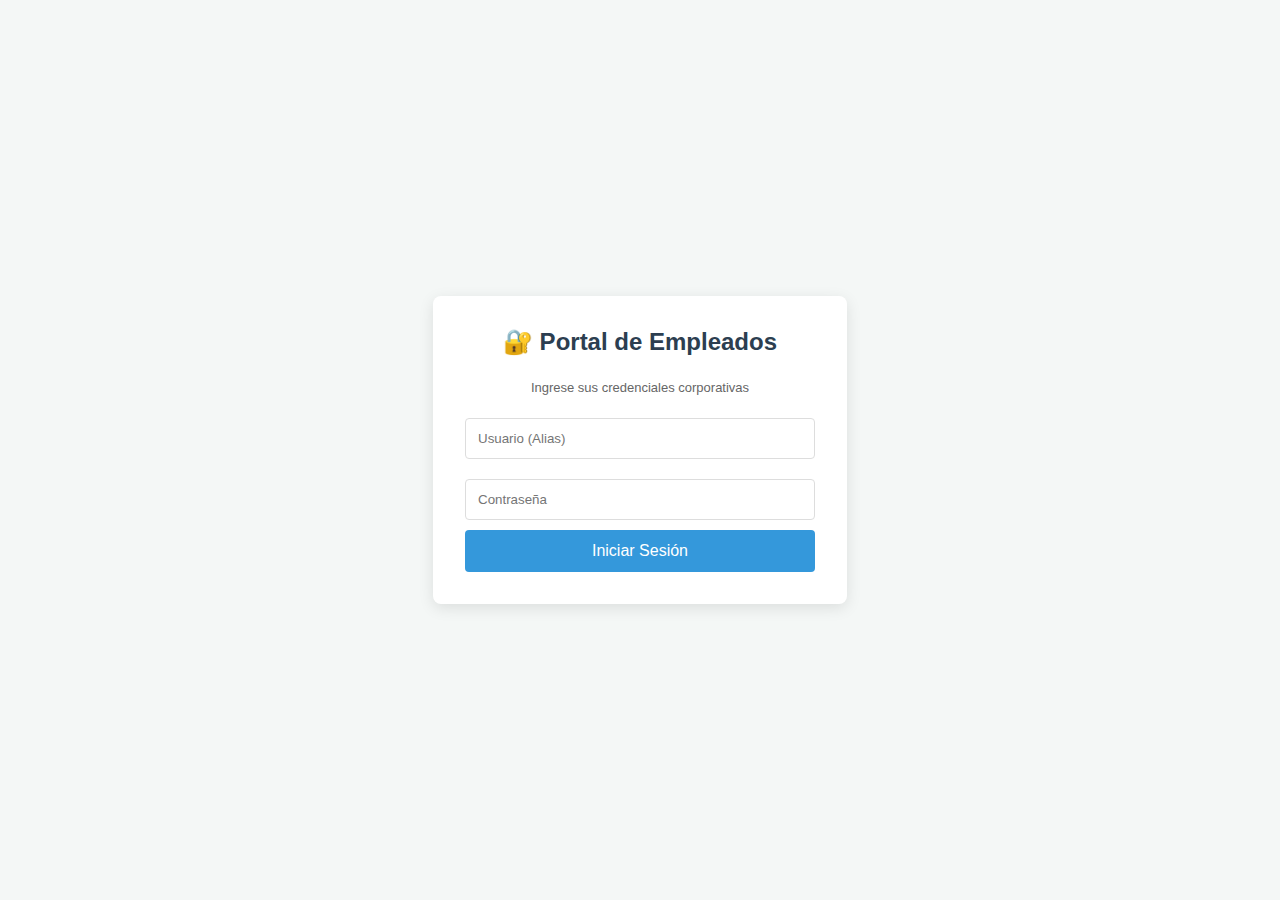
<file: pages/humint.html>
<!DOCTYPE html>
<html lang="es">
<head>
    <meta charset="UTF-8">
    <title>Acceso Restringido - Intranet Global</title>
    <style>
        body { font-family: 'Segoe UI', sans-serif; background-color: #f4f7f6; display: flex; justify-content: center; align-items: center; height: 100vh; margin: 0; }
        .login-card { background: white; padding: 2rem; border-radius: 8px; box-shadow: 0 4px 15px rgba(0,0,0,0.1); width: 350px; text-align: center; }
        .logo { color: #2c3e50; font-size: 24px; font-weight: bold; margin-bottom: 1.5rem; }
        input { width: 100%; padding: 12px; margin: 10px 0; border: 1px solid #ddd; border-radius: 4px; box-sizing: border-box; }
        button { width: 100%; padding: 12px; background-color: #3498db; color: white; border: none; border-radius: 4px; cursor: pointer; font-size: 16px; }
        button:hover { background-color: #2980b9; }
        .msg { color: #e74c3c; font-size: 14px; margin-top: 10px; display: none; }
    </style>
</head>
<body>

<div class="login-card">
    <div class="logo">🔐 Portal de Empleados</div>
    <p style="font-size: 13px; color: #666;">Ingrese sus credenciales corporativas</p>
    <input type="text" id="user" placeholder="Usuario (Alias)">
    <input type="password" id="pass" placeholder="Contraseña">
    <button onclick="validar()">Iniciar Sesión</button>
    <div id="error-msg" class="msg">Credenciales incorrectas. Intente de nuevo.</div>
</div>

<script src="../js/humint.js"></script>

</body>
</html>
</file>
